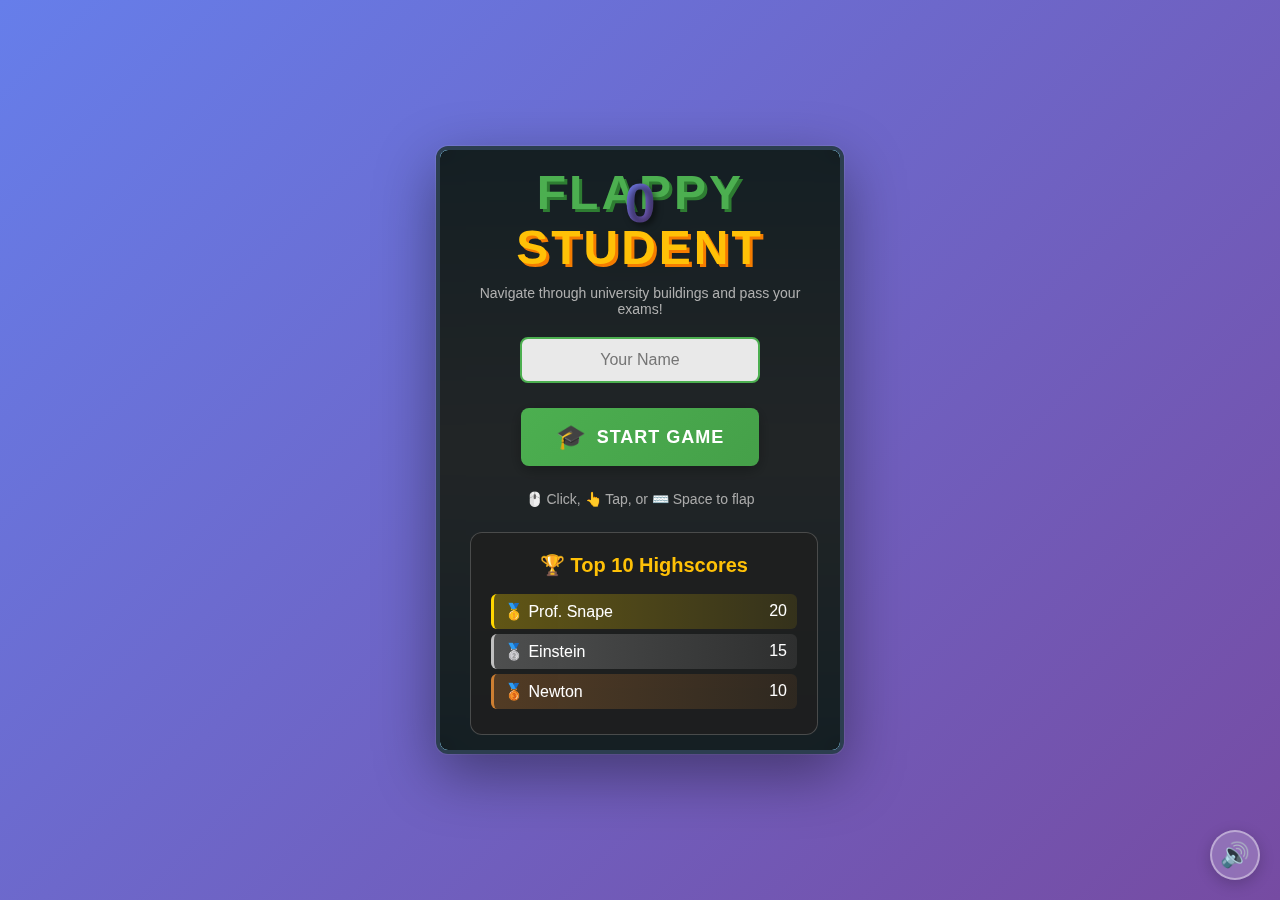
<file: flappy-student/index.html>
<!DOCTYPE html>
<html lang="en">
<head>
    <meta charset="UTF-8">
    <meta name="viewport" content="width=device-width, initial-scale=1.0">
    <title>Flappy Student - Ultimate Edition</title>
    <link rel="stylesheet" href="style.css">
</head>
<body>
    <div id="game-container">
        <canvas id="game-canvas" width="400" height="600"></canvas>
        
        <div id="ui-layer">
            <div id="score-display">0</div>
            <div id="high-score-indicator">Best: <span id="best-score">0</span></div>
            
            <!-- Pause Button -->
            <button id="pause-button" class="game-control hidden">⏸</button>
            
            <!-- Main Menu -->
            <div id="menu-screen" class="overlay">
                <div class="menu-content">
                    <h1 class="game-title">
                        <span class="title-flappy">Flappy</span>
                        <span class="title-student">Student</span>
                    </h1>
                    <p class="subtitle">Navigate through university buildings and pass your exams!</p>
                    <div id="name-input-container">
                        <input type="text" id="player-name" placeholder="Your Name" maxlength="10">
                    </div>
                    <button id="start-button" class="btn btn-primary">
                        <span class="btn-icon">🎓</span>
                        <span>Start Game</span>
                    </button>
                    <div id="controls-info">
                        <p>🖱️ Click, 👆 Tap, or ⌨️ Space to flap</p>
                    </div>
                    <div id="leaderboard">
                        <h2>🏆 Top 10 Highscores</h2>
                        <div id="highscore-list">
                            <!-- Scores will be injected here -->
                        </div>
                    </div>
                </div>
            </div>

            <!-- Pause Screen -->
            <div id="pause-screen" class="overlay hidden">
                <div class="pause-content">
                    <h1>⏸ Paused</h1>
                    <button id="resume-button" class="btn btn-primary">Resume</button>
                    <button id="quit-button" class="btn btn-secondary">Quit to Menu</button>
                </div>
            </div>

            <!-- Game Over -->
            <div id="game-over-screen" class="overlay hidden">
                <div class="gameover-content">
                    <h1 class="gameover-title">📚 Exam Failed!</h1>
                    <div class="score-container">
                        <p class="score-label">Final Score</p>
                        <p class="final-score-value"><span id="final-score">0</span></p>
                        <p id="new-record" class="new-record hidden">🎉 New High Score!</p>
                    </div>
                    <button id="restart-button" class="btn btn-primary">
                        <span class="btn-icon">🔄</span>
                        <span>Try Again</span>
                    </button>
                    <button id="menu-button" class="btn btn-secondary">Main Menu</button>
                </div>
            </div>
        </div>
    </div>
    
    <!-- Mute Toggle -->
    <button id="mute-toggle" class="mute-btn" title="Toggle Sound">🔊</button>
    
    <script src="game.js"></script>
</body>
</html>
</file>
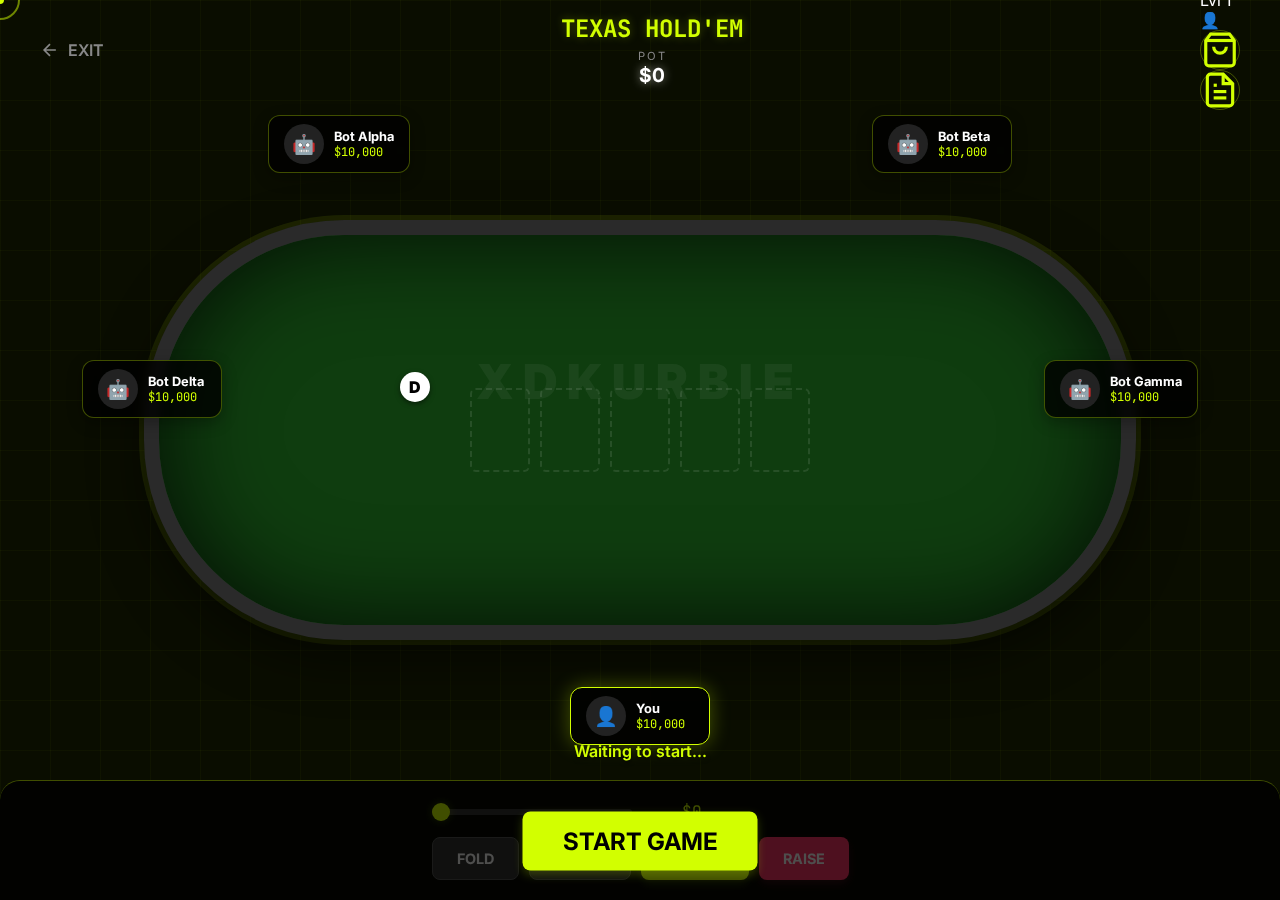
<file: texas-holdem/index.html>
<!DOCTYPE html>
<html lang="en" data-theme="dark">
<head>
    <meta charset="UTF-8">
    <meta name="viewport" content="width=device-width, initial-scale=1.0">
    <title>TEXAS HOLD'EM | XDKURBIE</title>
    <link rel="preconnect" href="https://fonts.googleapis.com">
    <link rel="preconnect" href="https://fonts.gstatic.com" crossorigin>
    <link href="https://fonts.googleapis.com/css2?family=Inter:wght@400;500;600;700;800;900&family=JetBrains+Mono:wght@400;700&display=swap" rel="stylesheet">
    <link rel="stylesheet" href="css/styles.css">
</head>
<body>
    <!-- Custom Cursor -->
    <div class="cursor-dot"></div>
    <div class="cursor-outline"></div>
    
    <!-- Background -->
    <div class="bg-grid"></div>
    <div class="particles" id="particles"></div>

    <!-- Game Container -->
    <div class="game-container">
        <!-- Header -->
        <header class="game-header">
            <div class="header-left">
                <a href="../index.html" class="back-btn">
                    <svg viewBox="0 0 24 24" fill="none" stroke="currentColor" stroke-width="2"><path d="M19 12H5M12 19l-7-7 7-7"/></svg>
                    EXIT
                </a>
            </div>
            <div class="header-center">
                <h1 class="game-title">TEXAS HOLD'EM</h1>
                <div class="pot-display">
                    <span class="pot-label">POT</span>
                    <span class="pot-amount" id="main-pot">$0</span>
                </div>
            </div>
            <div class="header-right">
                <div class="player-profile-btn" id="profile-btn">
                    <span class="profile-level">Lvl 1</span>
                    <div class="profile-avatar-small">👤</div>
                </div>
                <button id="shop-btn" class="icon-btn" title="Shop">
                    <svg viewBox="0 0 24 24" fill="none" stroke="currentColor" stroke-width="2"><path d="M6 2L3 6v14a2 2 0 0 0 2 2h14a2 2 0 0 0 2-2V6l-3-4z"></path><line x1="3" y1="6" x2="21" y2="6"></line><path d="M16 10a4 4 0 0 1-8 0"></path></svg>
                </button>
                <button id="hand-rankings-btn" class="icon-btn" title="Hand Rankings">
                    <svg viewBox="0 0 24 24" fill="none" stroke="currentColor" stroke-width="2"><path d="M14 2H6a2 2 0 0 0-2 2v16a2 2 0 0 0 2 2h12a2 2 0 0 0 2-2V8z"></path><polyline points="14 2 14 8 20 8"></polyline><line x1="16" y1="13" x2="8" y2="13"></line><line x1="16" y1="17" x2="8" y2="17"></line><polyline points="10 9 9 9 8 9"></polyline></svg>
                </button>
            </div>
        </header>

        <!-- Poker Table -->
        <div class="poker-table">
            <div class="table-felt">
                <div class="table-logo">XDKURBIE</div>
                
                <!-- Community Cards -->
                <div class="community-cards" id="community-cards">
                    <div class="card-slot"></div>
                    <div class="card-slot"></div>
                    <div class="card-slot"></div>
                    <div class="card-slot"></div>
                    <div class="card-slot"></div>
                </div>

                <!-- Dealer Button -->
                <div class="dealer-button" id="dealer-button">D</div>
            </div>

            <!-- Seats -->
            <div class="seats-container">
                <!-- Bot 1 (Top Left) -->
                <div class="seat seat-1" id="seat-1">
                    <div class="player-info">
                        <div class="player-avatar">🤖</div>
                        <div class="player-details">
                            <div class="player-name">Bot Alpha</div>
                            <div class="player-chips">$10,000</div>
                        </div>
                    </div>
                    <div class="player-cards"></div>
                    <div class="player-action"></div>
                </div>

                <!-- Bot 2 (Top Right) -->
                <div class="seat seat-2" id="seat-2">
                    <div class="player-info">
                        <div class="player-avatar">🤖</div>
                        <div class="player-details">
                            <div class="player-name">Bot Beta</div>
                            <div class="player-chips">$10,000</div>
                        </div>
                    </div>
                    <div class="player-cards"></div>
                    <div class="player-action"></div>
                </div>

                <!-- Bot 3 (Right) -->
                <div class="seat seat-3" id="seat-3">
                    <div class="player-info">
                        <div class="player-avatar">🤖</div>
                        <div class="player-details">
                            <div class="player-name">Bot Gamma</div>
                            <div class="player-chips">$10,000</div>
                        </div>
                    </div>
                    <div class="player-cards"></div>
                    <div class="player-action"></div>
                </div>

                <!-- Player (Bottom) -->
                <div class="seat seat-user active" id="seat-0">
                    <div class="player-cards" id="user-cards">
                        <!-- Cards go here -->
                    </div>
                    <div class="player-info">
                        <div class="player-avatar">👤</div>
                        <div class="player-details">
                            <div class="player-name">You</div>
                            <div class="player-chips" id="user-chips">$10,000</div>
                        </div>
                    </div>
                    <div class="player-action" id="user-action-display"></div>
                    <div class="hand-strength" id="hand-strength">High Card</div>
                </div>

                <!-- Bot 4 (Left) -->
                <div class="seat seat-4" id="seat-4">
                    <div class="player-info">
                        <div class="player-avatar">🤖</div>
                        <div class="player-details">
                            <div class="player-name">Bot Delta</div>
                            <div class="player-chips">$10,000</div>
                        </div>
                    </div>
                    <div class="player-cards"></div>
                    <div class="player-action"></div>
                </div>
            </div>
        </div>

        <!-- Game Controls -->
        <div class="controls-area">
            <div class="betting-controls" id="betting-controls">
                <div class="slider-container">
                    <input type="range" min="0" max="100" value="0" class="bet-slider" id="bet-slider">
                    <span class="bet-value" id="bet-val-display">$0</span>
                </div>
                <div class="action-buttons">
                    <button class="btn btn-secondary" id="btn-fold">FOLD</button>
                    <button class="btn btn-secondary" id="btn-check">CHECK</button>
                    <button class="btn btn-primary" id="btn-call">CALL <span id="call-amount">$0</span></button>
                    <button class="btn btn-accent" id="btn-raise">RAISE</button>
                </div>
            </div>
            <div class="game-status" id="game-status">Waiting to start...</div>
            <button class="btn btn-primary big-start" id="btn-start-game">START GAME</button>
        </div>
    </div>

    <!-- Hand Rankings Modal -->
    <div class="modal" id="rankings-modal">
        <div class="modal-content">
            <div class="modal-header">
                <h2>HAND RANKINGS</h2>
                <button class="close-modal">&times;</button>
            </div>
            <div class="rankings-list">
                <div class="rank-item">
                    <span class="rank-name">Royal Flush</span>
                    <span class="rank-desc">A, K, Q, J, 10, all the same suit.</span>
                </div>
                <div class="rank-item">
                    <span class="rank-name">Straight Flush</span>
                    <span class="rank-desc">Five cards in a sequence, all in the same suit.</span>
                </div>
                <div class="rank-item">
                    <span class="rank-name">Four of a Kind</span>
                    <span class="rank-desc">All four cards of the same rank.</span>
                </div>
                <div class="rank-item">
                    <span class="rank-name">Full House</span>
                    <span class="rank-desc">Three of a kind with a pair.</span>
                </div>
                <div class="rank-item">
                    <span class="rank-name">Flush</span>
                    <span class="rank-desc">Any five cards of the same suit, but not in a sequence.</span>
                </div>
                <div class="rank-item">
                    <span class="rank-name">Straight</span>
                    <span class="rank-desc">Five cards in a sequence, but not of the same suit.</span>
                </div>
                <div class="rank-item">
                    <span class="rank-name">Three of a Kind</span>
                    <span class="rank-desc">Three cards of the same rank.</span>
                </div>
                <div class="rank-item">
                    <span class="rank-name">Two Pair</span>
                    <span class="rank-desc">Two different pairs.</span>
                </div>
                <div class="rank-item">
                    <span class="rank-name">Pair</span>
                    <span class="rank-desc">Two cards of the same rank.</span>
                </div>
                <div class="rank-item">
                    <span class="rank-name">High Card</span>
                    <span class="rank-desc">When you haven't made any of the hands above.</span>
                </div>
            </div>
        </div>
    </div>

    <!-- Shop Modal -->
    <div class="modal" id="shop-modal">
        <div class="modal-content">
            <div class="modal-header">
                <h2>CUSTOMIZATION SHOP</h2>
                <button class="close-modal">&times;</button>
            </div>
            <div class="shop-tabs tabs">
                <button class="tab-btn active" data-tab="hats">HATS</button>
                <button class="tab-btn" data-tab="gloves">GLOVES</button>
                <button class="tab-btn" data-tab="felts">TABLE FELTS</button>
            </div>
            <div class="shop-grid" id="shop-grid">
                <!-- Items injected by JS -->
            </div>
        </div>
    </div>

    <!-- Game Over Modal -->
    <div class="modal" id="game-over-modal">
        <div class="modal-content">
            <h2 id="game-over-title">GAME OVER</h2>
            <p id="game-over-message"></p>
            <button class="btn btn-primary" id="btn-restart">PLAY AGAIN</button>
        </div>
    </div>

    <!-- Scripts -->
    <script src="js/deck.js"></script>
    <script src="js/evaluator.js"></script>
    <script src="js/ai.js"></script>
    <script src="js/ui.js"></script>
    <script src="js/game.js"></script>
</body>
</html>
</file>
<file: flappy-student/style.css>
body {
    margin: 0;
    padding: 0;
    overflow: hidden;
    background: linear-gradient(135deg, #667eea 0%, #764ba2 100%);
    font-family: 'Segoe UI', Tahoma, Geneva, Verdana, sans-serif;
    display: flex;
    justify-content: center;
    align-items: center;
    min-height: 100vh;
    color: white;
}

#game-container {
    position: relative;
    width: 400px;
    height: 600px;
    background: linear-gradient(to bottom, #87CEEB 0%, #E0F6FF 50%, #87CEEB 100%);
    border: 4px solid #2c3e50;
    border-radius: 12px;
    box-shadow: 0 20px 60px rgba(0,0,0,0.4), 0 0 0 1px rgba(255,255,255,0.1);
    overflow: hidden;
}

#game-canvas {
    display: block;
}

#ui-layer {
    position: absolute;
    top: 0;
    left: 0;
    width: 100%;
    height: 100%;
    pointer-events: none;
    display: flex;
    flex-direction: column;
    align-items: center;
}

#score-display {
    font-size: 56px;
    font-weight: bold;
    margin-top: 20px;
    text-shadow: 3px 3px 6px rgba(0,0,0,0.5);
    color: #fff;
    background: linear-gradient(135deg, #667eea, #764ba2);
    -webkit-background-clip: text;
    -webkit-text-fill-color: transparent;
    background-clip: text;
    animation: pulse 2s ease-in-out infinite;
    z-index: 10;
}

#high-score-indicator {
    font-size: 18px;
    font-weight: bold;
    margin-top: 5px;
    color: #333;
    text-shadow: 1px 1px 2px rgba(255,255,255,0.8);
}

@keyframes pulse {
    0%, 100% { transform: scale(1); }
    50% { transform: scale(1.05); }
}

.game-control {
    position: absolute;
    top: 20px;
    right: 20px;
    pointer-events: auto;
    background: rgba(255,255,255,0.9);
    border: none;
    width: 45px;
    height: 45px;
    border-radius: 50%;
    font-size: 20px;
    cursor: pointer;
    box-shadow: 0 4px 12px rgba(0,0,0,0.2);
    transition: all 0.3s ease;
    z-index: 100;
}

.game-control:hover {
    transform: scale(1.1);
    box-shadow: 0 6px 16px rgba(0,0,0,0.3);
}

.overlay {
    position: absolute;
    top: 0;
    left: 0;
    width: 100%;
    height: 100%;
    background: rgba(0,0,0,0.85);
    backdrop-filter: blur(10px);
    display: flex;
    flex-direction: column;
    justify-content: center;
    align-items: center;
    pointer-events: auto;
    text-align: center;
    animation: fadeIn 0.3s ease;
}

@keyframes fadeIn {
    from { opacity: 0; }
    to { opacity: 1; }
}

.hidden {
    display: none !important;
}

.menu-content, .pause-content, .gameover-content {
    padding: 30px;
    max-width: 90%;
}

.game-title {
    margin: 0 0 10px 0;
    font-size: 48px;
    text-transform: uppercase;
    letter-spacing: 3px;
}

.title-flappy {
    color: #4CAF50;
    text-shadow: 3px 3px 0 #2E7D32;
}

.title-student {
    color: #FFC107;
    text-shadow: 3px 3px 0 #F57C00;
}

.subtitle {
    color: #b0b0b0;
    font-size: 14px;
    margin: 0 0 20px 0;
}

h1 {
    margin-top: 0;
    color: #ffeb3b;
    text-transform: uppercase;
    letter-spacing: 2px;
}

.btn {
    border: none;
    padding: 15px 35px;
    font-size: 18px;
    font-weight: bold;
    border-radius: 8px;
    cursor: pointer;
    margin: 10px;
    transition: all 0.2s ease;
    display: inline-flex;
    align-items: center;
    gap: 10px;
    box-shadow: 0 4px 15px rgba(0,0,0,0.3);
    text-transform: uppercase;
    letter-spacing: 1px;
}

.btn-primary {
    background: linear-gradient(135deg, #4CAF50, #45a049);
    color: white;
}

.btn-primary:hover {
    background: linear-gradient(135deg, #45a049, #3d8b40);
    transform: translateY(-2px);
    box-shadow: 0 6px 20px rgba(0,0,0,0.4);
}

.btn-secondary {
    background: linear-gradient(135deg, #607D8B, #546E7A);
    color: white;
}

.btn-secondary:hover {
    background: linear-gradient(135deg, #546E7A, #455A64);
    transform: translateY(-2px);
    box-shadow: 0 6px 20px rgba(0,0,0,0.4);
}

.btn:active {
    transform: translateY(0) scale(0.98);
}

.btn-icon {
    font-size: 24px;
}

#controls-info {
    margin: 15px 0;
    font-size: 14px;
    color: #aaa;
}

#leaderboard {
    margin-top: 25px;
    width: 90%;
    background: rgba(255,255,255,0.1);
    padding: 20px;
    border-radius: 12px;
    backdrop-filter: blur(5px);
    border: 1px solid rgba(255,255,255,0.2);
}

#leaderboard h2 {
    margin-top: 0;
    font-size: 20px;
    color: #FFC107;
}

.score-row {
    display: flex;
    justify-content: space-between;
    padding: 8px 10px;
    margin: 5px 0;
    border-radius: 6px;
    background: rgba(255,255,255,0.05);
    transition: all 0.2s ease;
}

.score-row:hover {
    background: rgba(255,255,255,0.1);
    transform: translateX(5px);
}

.score-row:nth-child(1) {
    background: linear-gradient(90deg, rgba(255,215,0,0.3), rgba(255,215,0,0.1));
    border-left: 3px solid gold;
}

.score-row:nth-child(2) {
    background: linear-gradient(90deg, rgba(192,192,192,0.3), rgba(192,192,192,0.1));
    border-left: 3px solid silver;
}

.score-row:nth-child(3) {
    background: linear-gradient(90deg, rgba(205,127,50,0.3), rgba(205,127,50,0.1));
    border-left: 3px solid #cd7f32;
}

#name-input-container {
    margin: 15px 0;
}

input[type="text"] {
    padding: 12px 18px;
    border-radius: 8px;
    border: 2px solid #4CAF50;
    width: 200px;
    font-size: 16px;
    text-align: center;
    background: rgba(255,255,255,0.9);
    transition: all 0.3s ease;
}

input[type="text"]:focus {
    outline: none;
    border-color: #FFC107;
    box-shadow: 0 0 0 3px rgba(255,193,7,0.3);
    transform: scale(1.05);
}

.score-container {
    background: rgba(255,255,255,0.1);
    border-radius: 12px;
    padding: 20px;
    margin: 20px 0;
    backdrop-filter: blur(5px);
}

.score-label {
    font-size: 14px;
    color: #aaa;
    margin: 0;
    text-transform: uppercase;
    letter-spacing: 2px;
}

.final-score-value {
    font-size: 64px;
    font-weight: bold;
    margin: 10px 0;
    color: #FFC107;
    text-shadow: 3px 3px 0 rgba(0,0,0,0.5);
}

.new-record {
    color: #4CAF50;
    font-size: 18px;
    font-weight: bold;
    margin: 10px 0;
    animation: bounce 1s ease infinite;
}

@keyframes bounce {
    0%, 100% { transform: translateY(0); }
    50% { transform: translateY(-10px); }
}

.gameover-title {
    font-size: 42px;
    margin-bottom: 10px;
}

.mute-btn {
    position: fixed;
    bottom: 20px;
    right: 20px;
    background: rgba(255,255,255,0.2);
    border: 2px solid rgba(255,255,255,0.4);
    width: 50px;
    height: 50px;
    border-radius: 50%;
    font-size: 24px;
    cursor: pointer;
    backdrop-filter: blur(10px);
    transition: all 0.3s ease;
    box-shadow: 0 4px 15px rgba(0,0,0,0.2);
}

.mute-btn:hover {
    transform: scale(1.1);
    background: rgba(255,255,255,0.3);
}

.mute-btn.muted {
    opacity: 0.5;
}

/* Responsive adjustments */
@media (max-width: 500px) {
    #game-container {
        width: 100vw;
        height: 100vh;
        border-radius: 0;
        border: none;
    }
    
    #game-canvas {
        width: 100%;
        height: 100%;
    }
}
</file>
<file: texas-holdem/css/styles.css>
:root {
    --color-bg: #0a0d00;
    --color-bg-secondary: #101400;
    --color-primary: #d2ff00;
    --color-primary-dark: #a8cc00;
    --color-primary-glow: rgba(210, 255, 0, 0.3);
    --color-text: #ffffff;
    --color-text-muted: #888888;
    --color-border: rgba(210, 255, 0, 0.3);
    --color-card-bg: rgba(16, 20, 0, 0.9);
    --color-overlay: rgba(10, 13, 0, 0.95);
    
    --felt-color: #0f3d0f; /* Classic Green Felt */
    --felt-color-blue: #0f1f3d;
    --felt-color-red: #3d0f0f;
    --felt-color-black: #1a1a1a;
    
    --card-width: 60px;
    --card-height: 84px;
    
    --cubic-default: cubic-bezier(0.65, 0.05, 0, 1);
}

* {
    margin: 0;
    padding: 0;
    box-sizing: border-box;
    user-select: none;
}

body {
    font-family: 'Inter', sans-serif;
    background-color: var(--color-bg);
    color: var(--color-text);
    overflow: hidden;
    height: 100vh;
}

/* Custom Cursor */
.cursor-dot, .cursor-outline {
    pointer-events: none;
    position: fixed;
    border-radius: 50%;
    transform: translate(-50%, -50%);
    z-index: 9999;
}
.cursor-dot {
    width: 8px;
    height: 8px;
    background: var(--color-primary);
}
.cursor-outline {
    width: 40px;
    height: 40px;
    border: 2px solid var(--color-primary);
    opacity: 0.5;
    transition: width 0.2s, height 0.2s;
}

/* Background */
.bg-grid {
    position: fixed;
    top: 0; left: 0; width: 100%; height: 100%;
    background-image: 
        linear-gradient(rgba(210, 255, 0, 0.03) 1px, transparent 1px),
        linear-gradient(90deg, rgba(210, 255, 0, 0.03) 1px, transparent 1px);
    background-size: 50px 50px;
    z-index: -2;
}

.particles {
    position: fixed;
    top: 0; left: 0; width: 100%; height: 100%;
    z-index: -1;
    pointer-events: none;
}

/* Game Container */
.game-container {
    display: flex;
    flex-direction: column;
    height: 100vh;
    padding: 20px;
    position: relative;
}

/* Header */
.game-header {
    display: flex;
    justify-content: space-between;
    align-items: center;
    padding: 0 20px;
    height: 60px;
    z-index: 10;
}

.back-btn {
    display: flex;
    align-items: center;
    gap: 8px;
    color: var(--color-text-muted);
    text-decoration: none;
    font-weight: 600;
    transition: color 0.3s;
}
.back-btn:hover { color: var(--color-primary); }
.back-btn svg { width: 20px; height: 20px; }

.game-title {
    font-family: 'JetBrains Mono', monospace;
    color: var(--color-primary);
    font-size: 1.5rem;
    text-shadow: 0 0 10px var(--color-primary-glow);
}

.pot-display {
    display: flex;
    flex-direction: column;
    align-items: center;
    margin-top: 5px;
}
.pot-label { font-size: 0.7rem; color: var(--color-text-muted); letter-spacing: 2px; }
.pot-amount { font-size: 1.2rem; font-weight: 700; color: #fff; text-shadow: 0 0 10px rgba(255,255,255,0.5); }

.icon-btn {
    background: transparent;
    border: 1px solid var(--color-border);
    color: var(--color-primary);
    width: 40px;
    height: 40px;
    border-radius: 50%;
    display: flex;
    align-items: center;
    justify-content: center;
    cursor: pointer;
    transition: all 0.3s;
}
.icon-btn:hover {
    background: var(--color-primary);
    color: var(--color-bg);
    transform: scale(1.1);
}

/* Poker Table */
.poker-table {
    flex: 1;
    display: flex;
    justify-content: center;
    align-items: center;
    position: relative;
    perspective: 1000px;
}

.table-felt {
    width: 80%;
    height: 60%;
    background: var(--felt-color);
    border-radius: 200px;
    border: 15px solid #2a2a2a;
    box-shadow: 
        inset 0 0 100px rgba(0,0,0,0.8),
        0 20px 50px rgba(0,0,0,0.5),
        0 0 0 5px rgba(210, 255, 0, 0.1);
    position: relative;
    display: flex;
    justify-content: center;
    align-items: center;
    transition: background 0.5s ease;
}

.table-logo {
    position: absolute;
    top: 30%;
    font-size: 3rem;
    font-weight: 900;
    color: rgba(255,255,255,0.05);
    letter-spacing: 10px;
    pointer-events: none;
}

.community-cards {
    display: flex;
    gap: 10px;
    height: var(--card-height);
    z-index: 5;
}

.card-slot {
    width: var(--card-width);
    height: var(--card-height);
    border: 2px dashed rgba(255,255,255,0.1);
    border-radius: 6px;
}

.dealer-button {
    position: absolute;
    width: 30px;
    height: 30px;
    background: #fff;
    color: #000;
    border-radius: 50%;
    display: flex;
    align-items: center;
    justify-content: center;
    font-weight: 900;
    box-shadow: 0 2px 5px rgba(0,0,0,0.5);
    top: 35%;
    left: 25%;
    transition: all 0.5s ease;
}

/* Seats */
.seats-container {
    position: absolute;
    top: 0; left: 0; width: 100%; height: 100%;
    pointer-events: none;
}

.seat {
    position: absolute;
    display: flex;
    flex-direction: column;
    align-items: center;
    gap: 10px;
    pointer-events: auto;
    transition: all 0.3s;
}

/* Positioning */
.seat-1 { top: 5%; left: 20%; } /* Top Left */
.seat-2 { top: 5%; right: 20%; } /* Top Right */
.seat-3 { top: 40%; right: 5%; } /* Right */
.seat-user { bottom: 5%; left: 50%; transform: translateX(-50%); } /* User */
.seat-4 { top: 40%; left: 5%; } /* Left */

.player-info {
    background: rgba(0, 0, 0, 0.8);
    border: 1px solid var(--color-border);
    padding: 8px 15px;
    border-radius: 12px;
    display: flex;
    align-items: center;
    gap: 10px;
    min-width: 140px;
    backdrop-filter: blur(5px);
    box-shadow: 0 5px 15px rgba(0,0,0,0.3);
    position: relative;
    transition: all 0.3s;
}

.seat.active .player-info {
    border-color: var(--color-primary);
    box-shadow: 0 0 20px var(--color-primary-glow);
}

.player-avatar {
    width: 40px;
    height: 40px;
    background: #222;
    border-radius: 50%;
    display: flex;
    align-items: center;
    justify-content: center;
    font-size: 1.2rem;
    position: relative;
    border: 2px solid transparent;
}

/* Customization Overlays */
.avatar-hat {
    position: absolute;
    top: -15px;
    left: 50%;
    transform: translateX(-50%);
    font-size: 1.5rem;
    pointer-events: none;
    filter: drop-shadow(0 2px 2px rgba(0,0,0,0.5));
}

.player-details {
    display: flex;
    flex-direction: column;
}

.player-name { font-size: 0.8rem; font-weight: 700; color: #fff; }
.player-chips { font-size: 0.75rem; color: var(--color-primary); font-family: 'JetBrains Mono', monospace; }

.player-cards {
    display: flex;
    gap: 5px;
    height: var(--card-height);
    justify-content: center;
}

/* Playing Card Styles */
.card {
    width: var(--card-width);
    height: var(--card-height);
    background: #fff;
    border-radius: 6px;
    position: relative;
    display: flex;
    flex-direction: column;
    align-items: center;
    justify-content: center;
    font-family: 'JetBrains Mono', monospace;
    box-shadow: 0 2px 5px rgba(0,0,0,0.3);
    transition: transform 0.3s, margin 0.3s;
    transform-origin: center bottom;
}

.card.red { color: #d00; }
.card.black { color: #000; }

.card-rank { font-size: 1.2rem; font-weight: 900; position: absolute; top: 2px; left: 4px; }
.card-suit { font-size: 1.5rem; }
.card-rank-bot { font-size: 1.2rem; font-weight: 900; position: absolute; bottom: 2px; right: 4px; transform: rotate(180deg); }

.card.back {
    background: 
        repeating-linear-gradient(45deg, #1a2a6c, #1a2a6c 10px, #b21f1f 10px, #b21f1f 20px);
    border: 2px solid #fff;
}

/* User Specifics */
.seat-user .player-cards .card:hover {
    transform: translateY(-20px) scale(1.1);
    z-index: 10;
}

.player-action {
    position: absolute;
    top: -30px;
    left: 50%;
    transform: translateX(-50%);
    background: rgba(0,0,0,0.9);
    padding: 4px 10px;
    border-radius: 20px;
    font-size: 0.7rem;
    font-weight: 700;
    text-transform: uppercase;
    color: #fff;
    opacity: 0;
    transition: opacity 0.3s, transform 0.3s;
    white-space: nowrap;
}

.player-action.show {
    opacity: 1;
    transform: translateX(-50%) translateY(-10px);
}

.hand-strength {
    position: absolute;
    bottom: -30px;
    left: 50%;
    transform: translateX(-50%);
    color: var(--color-text-muted);
    font-size: 0.8rem;
    white-space: nowrap;
    opacity: 0;
    transition: opacity 0.3s;
}
.seat-user:hover .hand-strength { opacity: 1; }

/* Controls Area */
.controls-area {
    height: 120px;
    background: rgba(0,0,0,0.8);
    border-top: 1px solid var(--color-border);
    display: flex;
    justify-content: center;
    align-items: center;
    gap: 30px;
    position: relative;
    backdrop-filter: blur(10px);
    border-radius: 20px 20px 0 0;
    margin: 0 -20px -20px -20px;
}

.betting-controls {
    display: flex;
    flex-direction: column;
    gap: 15px;
    align-items: center;
    opacity: 0.3;
    pointer-events: none;
    transition: opacity 0.3s;
}

.betting-controls.active {
    opacity: 1;
    pointer-events: all;
}

.slider-container {
    display: flex;
    align-items: center;
    gap: 10px;
    width: 100%;
}

.bet-slider {
    -webkit-appearance: none;
    width: 200px;
    height: 6px;
    background: #333;
    border-radius: 3px;
    outline: none;
}
.bet-slider::-webkit-slider-thumb {
    -webkit-appearance: none;
    width: 18px;
    height: 18px;
    background: var(--color-primary);
    border-radius: 50%;
    cursor: pointer;
    box-shadow: 0 0 10px var(--color-primary-glow);
}

.bet-value {
    font-family: 'JetBrains Mono', monospace;
    color: var(--color-primary);
    min-width: 60px;
    text-align: right;
}

.action-buttons {
    display: flex;
    gap: 10px;
}

.btn {
    padding: 12px 24px;
    border-radius: 8px;
    border: none;
    font-weight: 700;
    font-size: 0.9rem;
    cursor: pointer;
    transition: all 0.2s;
    font-family: 'Inter', sans-serif;
    text-transform: uppercase;
}

.btn-primary { background: var(--color-primary); color: #000; box-shadow: 0 4px 10px rgba(210, 255, 0, 0.2); }
.btn-primary:hover { transform: translateY(-2px); box-shadow: 0 6px 15px rgba(210, 255, 0, 0.3); }
.btn-primary:active { transform: translateY(0); }

.btn-secondary { background: #333; color: #fff; border: 1px solid #555; }
.btn-secondary:hover { background: #444; border-color: #777; }

.btn-accent { background: #ff3366; color: #fff; box-shadow: 0 4px 10px rgba(255, 51, 102, 0.2); }
.btn-accent:hover { transform: translateY(-2px); box-shadow: 0 6px 15px rgba(255, 51, 102, 0.3); }

.big-start {
    font-size: 1.5rem;
    padding: 15px 40px;
    position: absolute;
    top: 50%; left: 50%;
    transform: translate(-50%, -50%);
    z-index: 20;
    animation: pulse 2s infinite;
}

@keyframes pulse {
    0% { box-shadow: 0 0 0 0 rgba(210, 255, 0, 0.4); }
    70% { box-shadow: 0 0 0 20px rgba(210, 255, 0, 0); }
    100% { box-shadow: 0 0 0 0 rgba(210, 255, 0, 0); }
}

.game-status {
    position: absolute;
    top: -40px;
    width: 100%;
    text-align: center;
    color: var(--color-primary);
    font-weight: 600;
    text-shadow: 0 2px 4px rgba(0,0,0,0.8);
    pointer-events: none;
}

/* Modals */
.modal {
    display: none;
    position: fixed;
    top: 0; left: 0; width: 100%; height: 100%;
    background: rgba(0,0,0,0.8);
    z-index: 100;
    justify-content: center;
    align-items: center;
    backdrop-filter: blur(5px);
}

.modal.active { display: flex; animation: fadeIn 0.3s; }

@keyframes fadeIn { from { opacity: 0; } to { opacity: 1; } }

.modal-content {
    background: #151515;
    border: 1px solid var(--color-primary);
    border-radius: 16px;
    padding: 30px;
    width: 90%;
    max-width: 500px;
    max-height: 80vh;
    overflow-y: auto;
    position: relative;
    box-shadow: 0 0 30px rgba(210, 255, 0, 0.1);
}

.modal-header {
    display: flex;
    justify-content: space-between;
    align-items: center;
    margin-bottom: 20px;
    border-bottom: 1px solid #333;
    padding-bottom: 15px;
}

.modal-header h2 { color: var(--color-primary); margin: 0; }

.close-modal {
    background: none;
    border: none;
    color: #888;
    font-size: 2rem;
    cursor: pointer;
    line-height: 1;
}
.close-modal:hover { color: #fff; }

.rank-item {
    display: flex;
    justify-content: space-between;
    padding: 10px 0;
    border-bottom: 1px solid #222;
}
.rank-name { color: #fff; font-weight: 600; }
.rank-desc { color: #888; font-size: 0.85rem; text-align: right; max-width: 60%; }

/* Shop / Customization Styles */
.shop-grid {
    display: grid;
    grid-template-columns: repeat(auto-fill, minmax(100px, 1fr));
    gap: 15px;
    margin-top: 20px;
}

.shop-item {
    background: #222;
    border: 1px solid #333;
    border-radius: 8px;
    padding: 10px;
    cursor: pointer;
    transition: all 0.2s;
    text-align: center;
    position: relative;
}

.shop-item:hover { border-color: var(--color-primary); background: #2a2a2a; }
.shop-item.active { border-color: var(--color-primary); background: rgba(210, 255, 0, 0.1); }

.item-icon { font-size: 2.5rem; display: block; margin-bottom: 5px; }
.item-name { display: block; font-size: 0.8rem; color: #fff; margin-bottom: 5px; }
.item-price { display: block; font-size: 0.75rem; color: var(--color-primary); }

.owned-badge {
    position: absolute;
    top: 5px; right: 5px;
    width: 8px; height: 8px;
    background: var(--color-primary);
    border-radius: 50%;
}

.tabs {
    display: flex;
    gap: 10px;
    margin-bottom: 20px;
}

.tab-btn {
    flex: 1;
    background: #222;
    border: none;
    padding: 10px;
    color: #888;
    cursor: pointer;
    border-radius: 6px;
}
.tab-btn.active { background: var(--color-primary); color: #000; font-weight: 700; }

/* Responsive */
@media (max-width: 768px) {
    .poker-table { transform: scale(0.8); }
    .controls-area { height: 160px; flex-direction: column; gap: 15px; border-radius: 20px 20px 0 0; padding: 20px; }
    .betting-controls { width: 100%; }
    .seat-1, .seat-2 { top: 2%; }
    .seat-3, .seat-4 { top: 35%; }
    .seat-user { bottom: 20px; }
}
</file>
